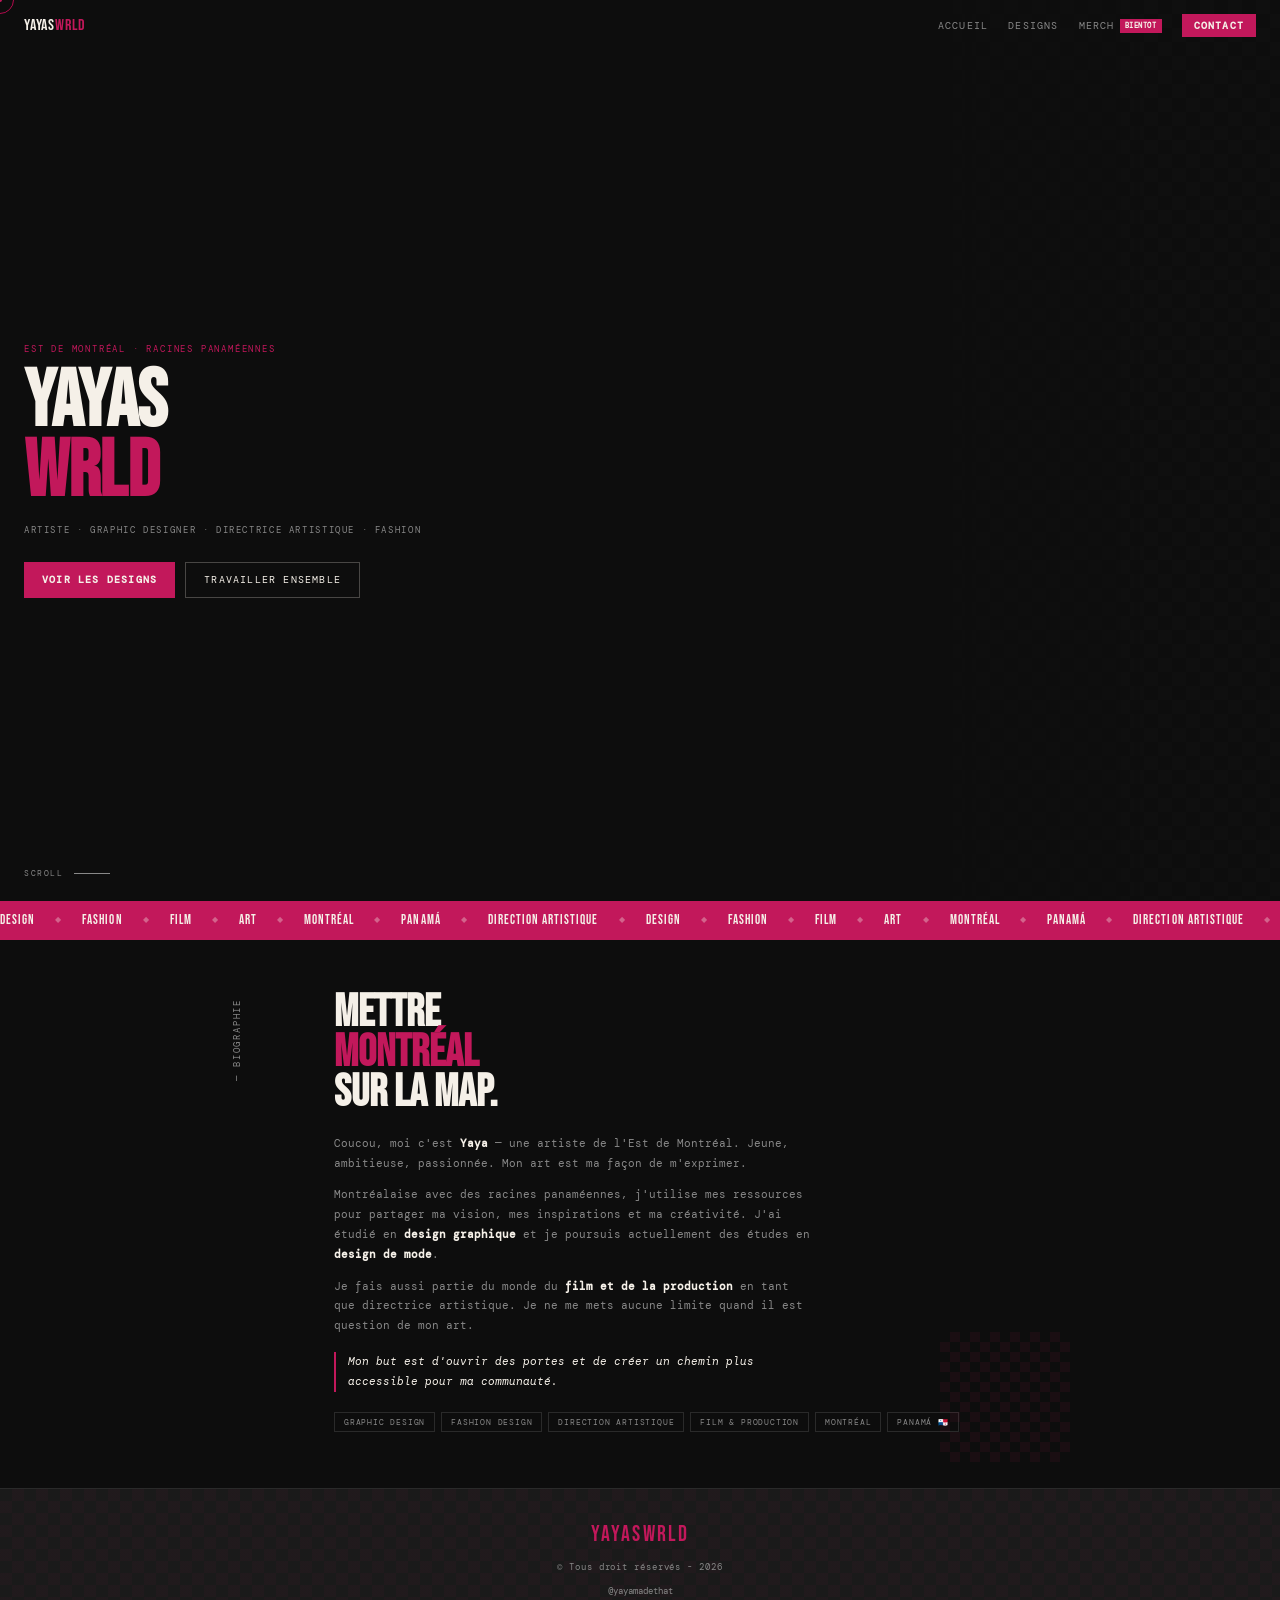
<file: yayaSite/frontend/index.html>
<!DOCTYPE html>
<html lang="fr">
<head>
  <meta charset="UTF-8"/>
  <meta name="viewport" content="width=device-width, initial-scale=1.0"/>
  <title>YayasWrld — Artiste · Designer · Directrice Artistique</title>
  <link rel="preconnect" href="https://fonts.googleapis.com">
  <link href="https://fonts.googleapis.com/css2?family=Bebas+Neue&family=DM+Mono:ital,wght@0,300;0,400;1,300&family=Archivo+Black&display=swap" rel="stylesheet">
  <link rel="stylesheet" href="style.css">
</head>
<body>

  <div class="cursor" id="cursor"></div>
  <div class="cursor-dot" id="cursorDot"></div>

  <nav class="navbar" id="navbar">
    <a href="index.html" class="nav-logo">YAYAS<span>WRLD</span></a>
    <button class="nav-toggle" id="navToggle" aria-label="Menu">
      <span></span><span></span><span></span>
    </button>
    <ul class="nav-links" id="navLinks">
      <li><a href="index.html" class="nav-link active">Accueil</a></li>
      <li><a href="designs.html" class="nav-link">Designs</a></li>
      <li><a href="merch.html" class="nav-link nav-merch">Merch <span class="badge">Bientôt</span></a></li>
      <li><a href="contact.html" class="nav-link nav-cta">Contact</a></li>
    </ul>
  </nav>

  <!-- HERO -->
  <section class="hero" id="accueil">
    <div class="hero-checker" aria-hidden="true"></div>
    <div class="hero-content">
      <p class="hero-eyebrow reveal">Est de Montréal · Racines Panaméennes</p>
      <h1 class="hero-title reveal delay-1">
        <span class="title-line">YAYAS</span>
        <span class="title-line accent">WRLD</span>
      </h1>
      <p class="hero-sub reveal delay-2">Artiste · Graphic Designer · Directrice Artistique · Fashion</p>
      <div class="hero-actions reveal delay-3">
        <a href="designs.html" class="btn btn-primary">Voir les designs</a>
        <a href="contact.html" class="btn btn-ghost">Travailler ensemble</a>
      </div>
    </div>
    <div class="hero-scroll" aria-hidden="true">
      <span>SCROLL</span>
      <div class="scroll-line"></div>
    </div>
  </section>

  <!-- MARQUEE -->
  <div class="marquee-strip" aria-hidden="true">
    <div class="marquee-track">
      <span>DESIGN</span><span class="dot">◆</span>
      <span>FASHION</span><span class="dot">◆</span>
      <span>FILM</span><span class="dot">◆</span>
      <span>ART</span><span class="dot">◆</span>
      <span>MONTRÉAL</span><span class="dot">◆</span>
      <span>PANAMÁ</span><span class="dot">◆</span>
      <span>DIRECTION ARTISTIQUE</span><span class="dot">◆</span>
      <span>DESIGN</span><span class="dot">◆</span>
      <span>FASHION</span><span class="dot">◆</span>
      <span>FILM</span><span class="dot">◆</span>
      <span>ART</span><span class="dot">◆</span>
      <span>MONTRÉAL</span><span class="dot">◆</span>
      <span>PANAMÁ</span><span class="dot">◆</span>
      <span>DIRECTION ARTISTIQUE</span><span class="dot">◆</span>
    </div>
  </div>

  <!-- BIOGRAPHIE -->
  <section class="bio-section" id="biographie">
    <div class="bio-grid">
      <div class="bio-label-col">
        <span class="section-label vertical">— Biographie</span>
      </div>
      <div class="bio-content reveal">
        <h2 class="bio-title">Mettre<br><em>Montréal</em><br>sur la map.</h2>
        <div class="bio-text">
          <p>Coucou, moi c'est <strong>Yaya</strong> — une artiste de l'Est de Montréal. Jeune, ambitieuse, passionnée. Mon art est ma façon de m'exprimer.</p>
          <p>Montréalaise avec des racines panaméennes, j'utilise mes ressources pour partager ma vision, mes inspirations et ma créativité. J'ai étudié en <strong>design graphique</strong> et je poursuis actuellement des études en <strong>design de mode</strong>.</p>
          <p>Je fais aussi partie du monde du <strong>film et de la production</strong> en tant que directrice artistique. Je ne me mets aucune limite quand il est question de mon art.</p>
          <p class="bio-mission">Mon but est d'ouvrir des portes et de créer un chemin plus accessible pour ma communauté.</p>
        </div>
        <div class="bio-tags">
          <span class="tag">Graphic Design</span>
          <span class="tag">Fashion Design</span>
          <span class="tag">Direction Artistique</span>
          <span class="tag">Film & Production</span>
          <span class="tag">Montréal</span>
          <span class="tag">Panamá 🇵🇦</span>
        </div>
      </div>
      <div class="bio-checker-deco" aria-hidden="true"></div>
    </div>
  </section>

  <footer class="footer">
    <div class="footer-checker" aria-hidden="true"></div>
    <div class="footer-content">
      <span class="footer-logo">YAYASWRLD</span>
      <p class="footer-copy">© Tous droit réservés - 2026</p>
      <a href="https://instagram.com/yayamadethat" target="_blank" class="footer-ig">@yayamadethat</a>
    </div>
  </footer>

  <script src="app.js"></script>
</body>
</html>
</file>
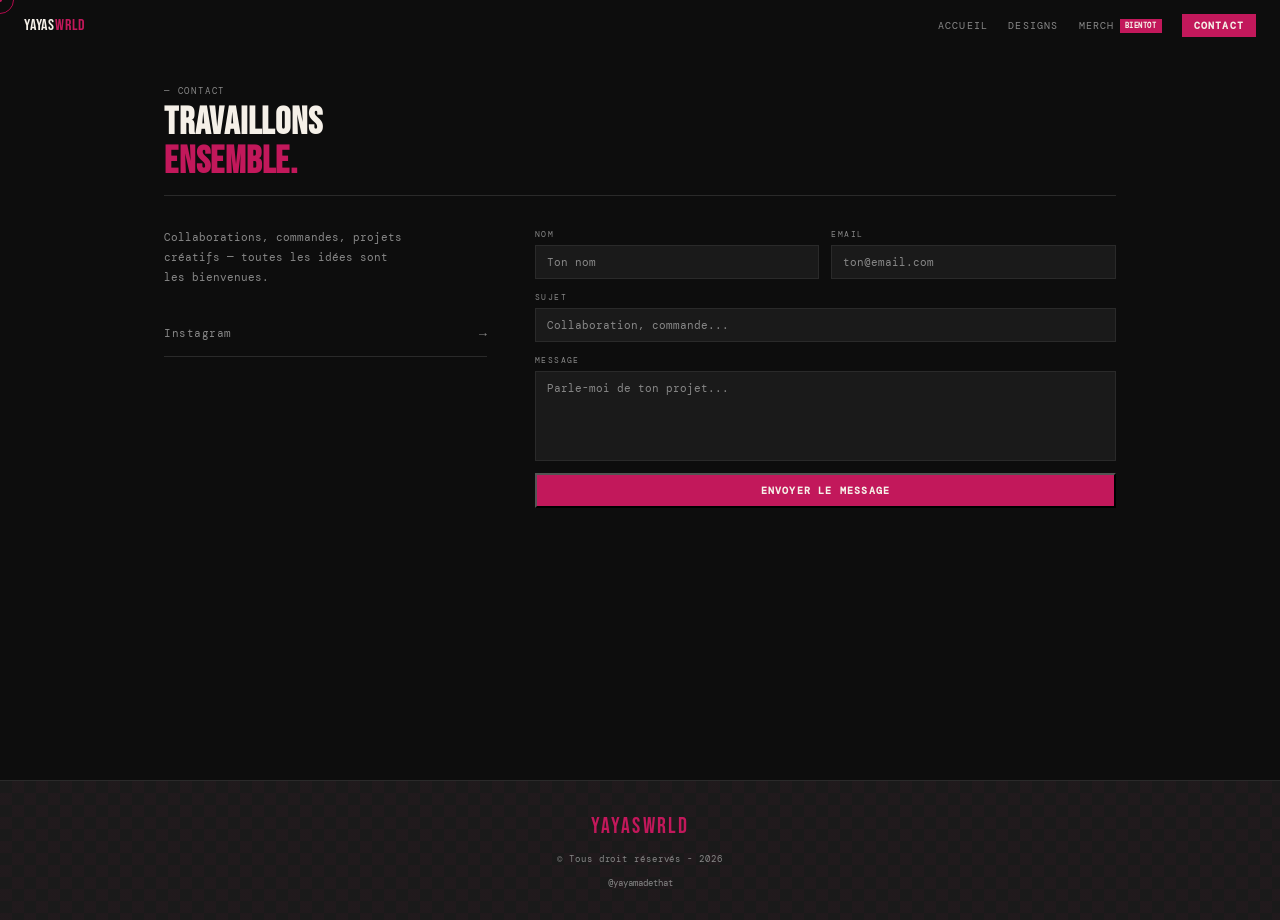
<file: yayaSite/frontend/contact.html>
<!DOCTYPE html>
<html lang="fr">
<head>
  <meta charset="UTF-8"/>
  <meta name="viewport" content="width=device-width, initial-scale=1.0"/>
  <title>Contact — YayasWrld</title>
  <link rel="preconnect" href="https://fonts.googleapis.com">
  <link href="https://fonts.googleapis.com/css2?family=Bebas+Neue&family=DM+Mono:ital,wght@0,300;0,400;1,300&family=Archivo+Black&display=swap" rel="stylesheet">
  <link rel="stylesheet" href="style.css">
</head>
<body>

  <div class="cursor" id="cursor"></div>
  <div class="cursor-dot" id="cursorDot"></div>

  <nav class="navbar scrolled" id="navbar">
    <a href="index.html" class="nav-logo">YAYAS<span>WRLD</span></a>
    <button class="nav-toggle" id="navToggle" aria-label="Menu">
      <span></span><span></span><span></span>
    </button>
    <ul class="nav-links" id="navLinks">
      <li><a href="index.html" class="nav-link">Accueil</a></li>
      <li><a href="designs.html" class="nav-link">Designs</a></li>
      <li><a href="merch.html" class="nav-link nav-merch">Merch <span class="badge">Bientôt</span></a></li>
      <li><a href="contact.html" class="nav-link active nav-cta">Contact</a></li>
    </ul>
  </nav>

  <main class="page-main">
    <div class="page-header reveal">
      <span class="section-label">— Contact</span>
      <h1 class="section-title">Travaillons<br><em>ensemble.</em></h1>
    </div>

    <div class="contact-grid">
      <div class="contact-info reveal">
        <p class="contact-desc">
          Collaborations, commandes, projets créatifs — toutes les idées sont les bienvenues.
        </p>
        <div class="contact-links">
          <a href="https://instagram.com/yayamadethat" target="_blank" class="contact-link">
            <span class="link-label">Instagram</span>
            <span class="link-arrow">→</span>
          </a>
        </div>
      </div>

      <!--
        Netlify Forms — les messages arrivent dans ton dashboard Netlify → Forms.
        Tu peux configurer une notification email dans Netlify → Forms → Settings.
        Aucun backend Java requis.
      -->
      <form
        name="contact"
        method="POST"
        data-netlify="true"
        netlify-honeypot="bot-field"
        class="contact-form reveal delay-1"
        id="contactForm"
      >
        <input type="hidden" name="form-name" value="contact"/>
        <p style="display:none"><input name="bot-field"/></p>

        <div class="form-row">
          <div class="form-group">
            <label for="contactName">Nom</label>
            <input type="text" id="contactName" name="name" placeholder="Ton nom" required/>
          </div>
          <div class="form-group">
            <label for="contactEmail">Email</label>
            <input type="email" id="contactEmail" name="email" placeholder="ton@email.com" required/>
          </div>
        </div>
        <div class="form-group">
          <label for="contactSubject">Sujet</label>
          <input type="text" id="contactSubject" name="subject" placeholder="Collaboration, commande..." required/>
        </div>
        <div class="form-group">
          <label for="contactMessage">Message</label>
          <textarea id="contactMessage" name="message" placeholder="Parle-moi de ton projet..." rows="5" required></textarea>
        </div>
        <button type="submit" class="btn btn-primary full-width" id="submitBtn">
          Envoyer le message
        </button>
        <p class="form-feedback" id="formFeedback"></p>
      </form>
    </div>
  </main>

  <footer class="footer">
    <div class="footer-checker" aria-hidden="true"></div>
    <div class="footer-content">
      <span class="footer-logo">YAYASWRLD</span>
      <p class="footer-copy">© Tous droit réservés - 2026</p>
      <a href="https://instagram.com/yayamadethat" target="_blank" class="footer-ig">@yayamadethat</a>
    </div>
  </footer>

  <script src="app.js"></script>
</body>
</html>
</file>
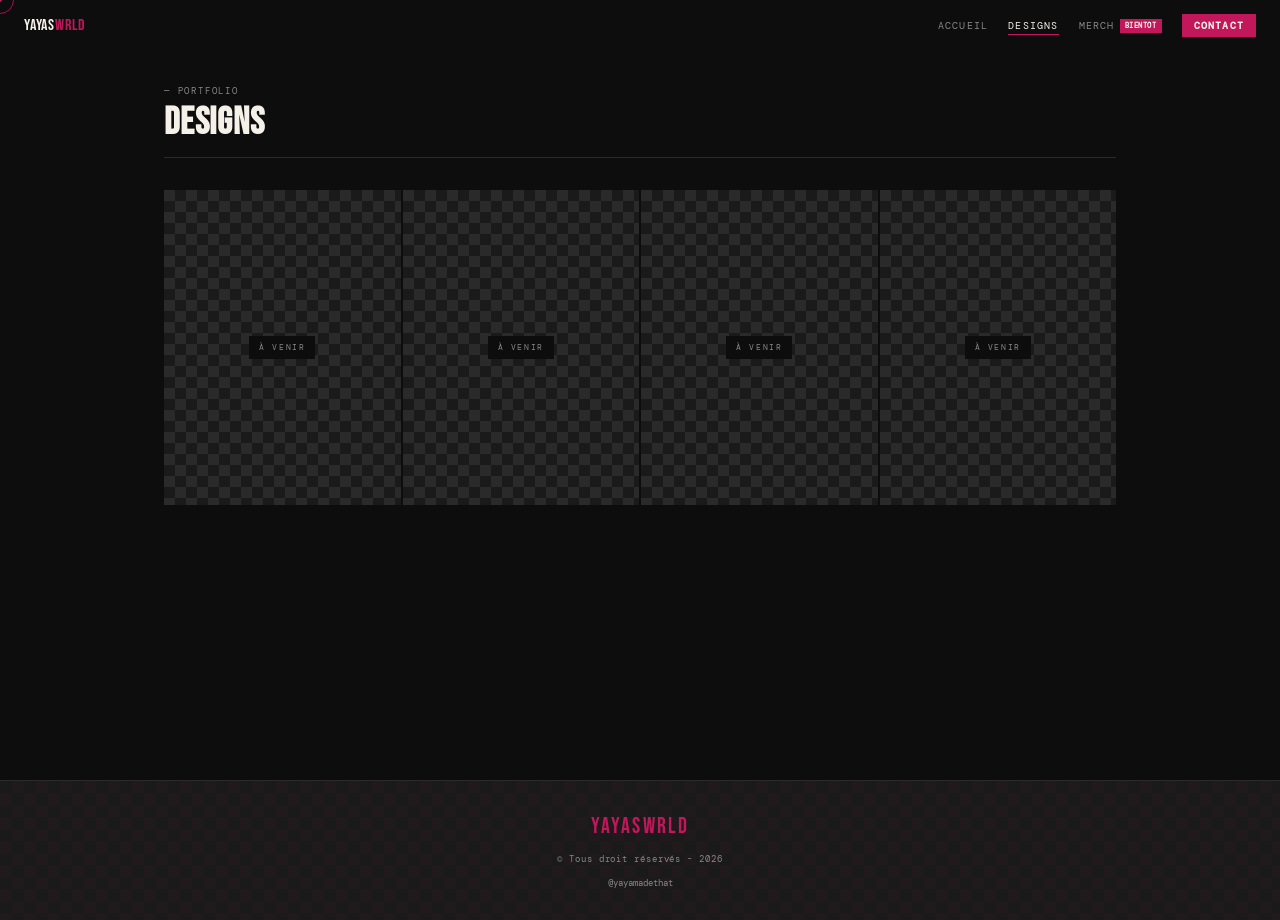
<file: yayaSite/frontend/designs.html>
<!DOCTYPE html>
<html lang="fr">
<head>
  <meta charset="UTF-8"/>
  <meta name="viewport" content="width=device-width, initial-scale=1.0"/>
  <title>Designs — YayasWrld</title>
  <link rel="preconnect" href="https://fonts.googleapis.com">
  <link href="https://fonts.googleapis.com/css2?family=Bebas+Neue&family=DM+Mono:ital,wght@0,300;0,400;1,300&family=Archivo+Black&display=swap" rel="stylesheet">
  <link rel="stylesheet" href="style.css">
</head>
<body>

  <div class="cursor" id="cursor"></div>
  <div class="cursor-dot" id="cursorDot"></div>

  <nav class="navbar scrolled" id="navbar">
    <a href="index.html" class="nav-logo">YAYAS<span>WRLD</span></a>
    <button class="nav-toggle" id="navToggle" aria-label="Menu">
      <span></span><span></span><span></span>
    </button>
    <ul class="nav-links" id="navLinks">
      <li><a href="index.html" class="nav-link">Accueil</a></li>
      <li><a href="designs.html" class="nav-link active">Designs</a></li>
      <li><a href="merch.html" class="nav-link nav-merch">Merch <span class="badge">Bientôt</span></a></li>
      <li><a href="contact.html" class="nav-link nav-cta">Contact</a></li>
    </ul>
  </nav>

  <main class="page-main">
    <div class="page-header reveal">
      <span class="section-label">— Portfolio</span>
      <h1 class="section-title">Designs</h1>
    </div>

    <!--
      COMMENT AJOUTER UN DESIGN :
      1. Mets l'image dans le dossier designs/
      2. Copie un bloc <div class="design-card"> ci-dessous
      3. Change src="designs/TON-IMAGE.jpg", la catégorie et le titre
    -->
    <div class="designs-grid">

      <!-- Projet 1 — remplace src par ton image -->
      <div class="design-card reveal">
        <div class="design-img-wrap">
          <div class="img-placeholder"><span>À venir</span></div>
          <!-- Quand tu as une image : -->
          <!-- <img src="designs/nom-du-fichier.jpg" alt="Titre du projet" loading="lazy"/> -->
        </div>
        <div class="design-info">
          <span class="design-cat">Graphic Design</span>
          <h3 class="design-title">Projet 01</h3>
        </div>
      </div>

      <!-- Projet 2 -->
      <div class="design-card reveal delay-1">
        <div class="design-img-wrap">
          <div class="img-placeholder"><span>À venir</span></div>
        </div>
        <div class="design-info">
          <span class="design-cat">Fashion</span>
          <h3 class="design-title">Projet 02</h3>
        </div>
      </div>

      <!-- Projet 3 -->
      <div class="design-card reveal delay-2">
        <div class="design-img-wrap">
          <div class="img-placeholder"><span>À venir</span></div>
        </div>
        <div class="design-info">
          <span class="design-cat">Direction Artistique</span>
          <h3 class="design-title">Projet 03</h3>
        </div>
      </div>

      <!-- Projet 4 -->
      <div class="design-card reveal delay-3">
        <div class="design-img-wrap">
          <div class="img-placeholder"><span>À venir</span></div>
        </div>
        <div class="design-info">
          <span class="design-cat">Film</span>
          <h3 class="design-title">Projet 04</h3>
        </div>
      </div>

    </div>
  </main>

  <footer class="footer">
    <div class="footer-checker" aria-hidden="true"></div>
    <div class="footer-content">
      <span class="footer-logo">YAYASWRLD</span>
      <p class="footer-copy">© Tous droit réservés - 2026</p>
      <a href="https://instagram.com/yayamadethat" target="_blank" class="footer-ig">@yayamadethat</a>
    </div>
  </footer>

  <script src="app.js"></script>
</body>
</html>
</file>
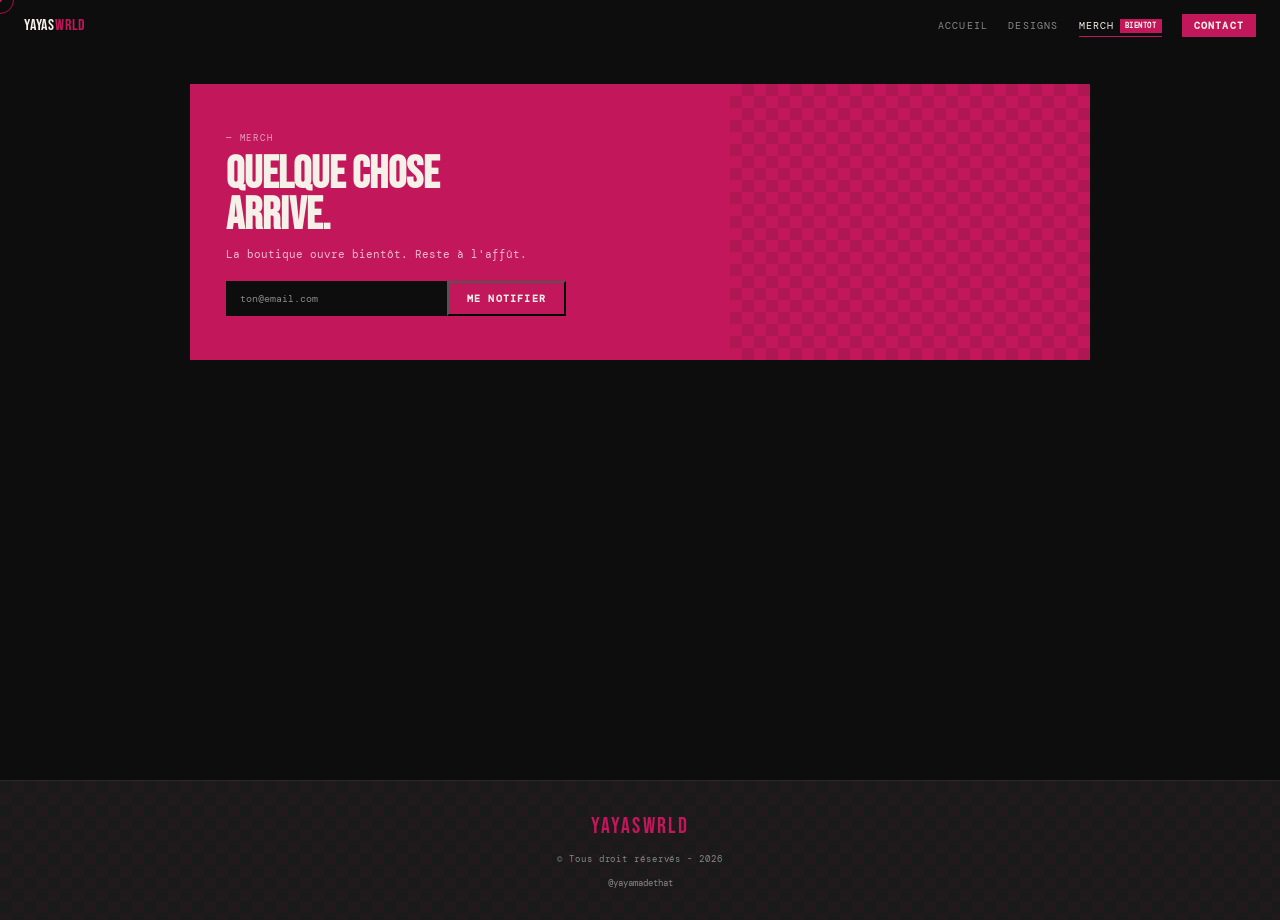
<file: yayaSite/frontend/merch.html>
<!DOCTYPE html>
<html lang="fr">
<head>
  <meta charset="UTF-8"/>
  <meta name="viewport" content="width=device-width, initial-scale=1.0"/>
  <title>Merch — YayasWrld</title>
  <link rel="preconnect" href="https://fonts.googleapis.com">
  <link href="https://fonts.googleapis.com/css2?family=Bebas+Neue&family=DM+Mono:ital,wght@0,300;0,400;1,300&family=Archivo+Black&display=swap" rel="stylesheet">
  <link rel="stylesheet" href="style.css">
</head>
<body>

  <div class="cursor" id="cursor"></div>
  <div class="cursor-dot" id="cursorDot"></div>

  <nav class="navbar scrolled" id="navbar">
    <a href="index.html" class="nav-logo">YAYAS<span>WRLD</span></a>
    <button class="nav-toggle" id="navToggle" aria-label="Menu">
      <span></span><span></span><span></span>
    </button>
    <ul class="nav-links" id="navLinks">
      <li><a href="index.html" class="nav-link">Accueil</a></li>
      <li><a href="designs.html" class="nav-link">Designs</a></li>
      <li><a href="merch.html" class="nav-link active nav-merch">Merch <span class="badge">Bientôt</span></a></li>
      <li><a href="contact.html" class="nav-link nav-cta">Contact</a></li>
    </ul>
  </nav>

  <main class="page-main merch-page">
    <div class="merch-inner reveal">
      <div class="merch-checker" aria-hidden="true"></div>
      <div class="merch-content">
        <span class="section-label light">— Merch</span>
        <h1 class="merch-title">Quelque chose<br>arrive.</h1>
        <p class="merch-sub">La boutique ouvre bientôt. Reste à l'affût.</p>

        <!--
          Netlify Forms — aucun backend requis.
          Netlify intercepte la soumission automatiquement.
          Les emails apparaissent dans ton dashboard Netlify → Forms.
        -->
        <form
          name="merch-notify"
          method="POST"
          data-netlify="true"
          netlify-honeypot="bot-field"
          class="merch-form"
          id="notifyForm"
        >
          <!-- Champ anti-spam caché -->
          <input type="hidden" name="form-name" value="merch-notify"/>
          <p style="display:none"><input name="bot-field"/></p>

          <input
            type="email"
            name="email"
            placeholder="ton@email.com"
            class="merch-input"
            id="notifyEmail"
            required
          />
          <button type="submit" class="btn btn-pink">Me notifier</button>
        </form>

        <p class="merch-confirm" id="merchConfirm" style="display:none">
          ✓ Tu seras notifié·e au lancement !
        </p>
      </div>
    </div>
  </main>

  <footer class="footer">
    <div class="footer-checker" aria-hidden="true"></div>
    <div class="footer-content">
      <span class="footer-logo">YAYASWRLD</span>
      <p class="footer-copy">© Tous droit réservés - 2026</p>
      <a href="https://instagram.com/yayamadethat" target="_blank" class="footer-ig">@yayamadethat</a>
    </div>
  </footer>

  <script src="app.js"></script>
</body>
</html>
</file>
<file: yayaSite/frontend/style.css>
/* =============================================
   YAYASWRLD — CSS · Multi-page
   Palette : Noir #0D0D0D · Rose #C2185B · Blanc #F5F0E8
   ============================================= */

:root {
  --black:      #0D0D0D;
  --pink:       #C2185B;
  --pink-light: #E91E8C;
  --white:      #F5F0E8;
  --grey:       #1A1A1A;
  --grey2:      #2A2A2A;
  --text-muted: #888;
  --font-display: 'Bebas Neue', sans-serif;
  --font-head:    'Archivo Black', sans-serif;
  --font-body:    'DM Mono', monospace;
  --nav-h: 52px;
  --ease: cubic-bezier(0.16, 1, 0.3, 1);
}

*, *::before, *::after { box-sizing: border-box; margin: 0; padding: 0; }
html { scroll-behavior: smooth; }
body {
  background: var(--black); color: var(--white);
  font-family: var(--font-body); font-size: 12px;
  line-height: 1.6; overflow-x: hidden; cursor: none;
}
a { text-decoration: none; color: inherit; }
img { max-width: 100%; display: block; }

/* ---- CURSOR ---- */
.cursor {
  width: 28px; height: 28px;
  border: 1px solid var(--pink); border-radius: 50%;
  position: fixed; top: 0; left: 0; pointer-events: none;
  z-index: 9999; transform: translate(-50%,-50%);
  transition: transform 0.15s var(--ease); mix-blend-mode: difference;
}
.cursor-dot {
  width: 4px; height: 4px; background: var(--pink);
  border-radius: 50%; position: fixed; top: 0; left: 0;
  pointer-events: none; z-index: 9999; transform: translate(-50%,-50%);
}
::-webkit-scrollbar { width: 3px; }
::-webkit-scrollbar-track { background: var(--black); }
::-webkit-scrollbar-thumb { background: var(--pink); }

/* ---- NAVBAR ---- */
.navbar {
  position: fixed; top: 0; left: 0; right: 0;
  height: var(--nav-h);
  display: flex; align-items: center; justify-content: space-between;
  padding: 0 24px; z-index: 100;
  transition: background 0.4s, border-bottom 0.4s;
}
.navbar.scrolled {
  background: rgba(13,13,13,0.97);
  border-bottom: 1px solid var(--grey2);
  backdrop-filter: blur(10px);
}
.nav-logo {
  font-family: var(--font-display); font-size: 16px;
  letter-spacing: 0.05em; color: var(--white);
}
.nav-logo span { color: var(--pink); }
.nav-links { display: flex; gap: 20px; list-style: none; align-items: center; }
.nav-link {
  font-size: 10px; letter-spacing: 0.12em; text-transform: uppercase;
  color: var(--text-muted); transition: color 0.2s; position: relative;
}
.nav-link::after {
  content: ''; position: absolute; bottom: -3px; left: 0;
  width: 0; height: 1px; background: var(--pink);
  transition: width 0.3s var(--ease);
}
.nav-link:hover, .nav-link.active { color: var(--white); }
.nav-link:hover::after, .nav-link.active::after { width: 100%; }
.nav-merch { display: flex; align-items: center; gap: 5px; }
.badge {
  background: var(--pink); color: var(--white);
  font-size: 7px; padding: 1px 5px; font-weight: 700;
  letter-spacing: 0.08em; text-transform: uppercase;
}
.nav-cta {
  background: var(--pink); color: var(--white) !important;
  padding: 5px 12px; font-weight: 700;
  transition: background 0.2s !important;
}
.nav-cta::after { display: none; }
.nav-cta:hover { background: var(--pink-light); }
.nav-toggle { display: none; }

/* ---- BUTTONS ---- */
.btn {
  display: inline-flex; align-items: center; gap: 6px;
  padding: 9px 18px; font-family: var(--font-body);
  font-size: 10px; letter-spacing: 0.12em; text-transform: uppercase;
  transition: all 0.2s var(--ease); cursor: none;
}
.btn-primary { background: var(--pink); color: var(--white); font-weight: 700; }
.btn-primary:hover { background: var(--pink-light); transform: translateY(-1px); }
.btn-ghost { border: 1px solid rgba(245,240,232,0.25); color: var(--white); }
.btn-ghost:hover { border-color: var(--pink); color: var(--pink); }
.btn-pink { background: var(--pink); color: var(--white); font-weight: 700; }
.btn-pink:hover { background: var(--pink-light); }
.full-width { width: 100%; justify-content: center; }

/* ---- PAGE MAIN (pages internes) ---- */
.page-main {
  padding: calc(var(--nav-h) + 32px) 24px 56px;
  max-width: 1000px; margin: 0 auto;
  min-height: calc(100vh - 120px);
}
.merch-page {
  max-width: 100%;
  padding: calc(var(--nav-h) + 32px) 24px 56px;
}
.page-header {
  margin-bottom: 32px;
  border-bottom: 1px solid var(--grey2);
  padding-bottom: 14px;
}
.page-header .section-label { margin-bottom: 6px; display: block; }

/* ---- SECTION LABELS & TITLES ---- */
.section-label {
  font-size: 9px; letter-spacing: 0.2em; text-transform: uppercase;
  color: var(--text-muted); display: inline-block;
}
.section-label.vertical {
  writing-mode: vertical-rl; transform: rotate(180deg);
}
.section-label.light { color: rgba(255,255,255,0.6); }
.section-title {
  font-family: var(--font-display);
  font-size: clamp(24px, 3vw, 40px);
  line-height: 1; letter-spacing: 0.02em;
}
.section-title em { color: var(--pink); font-style: normal; }

/* ---- HERO ---- */
.hero {
  min-height: 100vh; display: flex; align-items: center;
  padding: calc(var(--nav-h) + 28px) 24px 40px;
  position: relative; overflow: hidden;
}
.hero-checker {
  position: absolute; top: 0; right: 0; width: 38%; height: 100%;
  background-image: repeating-conic-gradient(var(--grey) 0% 25%, transparent 0% 50%);
  background-size: 28px 28px; opacity: 0.22;
  mask-image: linear-gradient(to left, black 0%, transparent 100%);
}
.hero-content { position: relative; z-index: 2; max-width: 560px; }
.hero-eyebrow {
  font-size: 9px; letter-spacing: 0.2em; text-transform: uppercase;
  color: var(--pink); margin-bottom: 10px;
}
.hero-title {
  font-family: var(--font-display);
  font-size: clamp(44px, 7vw, 80px);
  line-height: 0.88; letter-spacing: -0.01em;
  margin-bottom: 16px; display: flex; flex-direction: column;
}
.title-line { display: block; }
.title-line.accent { color: var(--pink); }
.hero-sub {
  font-size: 9px; letter-spacing: 0.18em; text-transform: uppercase;
  color: var(--text-muted); margin-bottom: 24px;
}
.hero-actions { display: flex; gap: 10px; flex-wrap: wrap; }
.hero-scroll {
  position: absolute; bottom: 20px; left: 24px;
  display: flex; align-items: center; gap: 10px;
  font-size: 8px; letter-spacing: 0.2em;
  color: var(--text-muted); text-transform: uppercase;
}
.scroll-line {
  width: 36px; height: 1px; background: var(--text-muted);
  animation: scrollPulse 2s infinite;
}
@keyframes scrollPulse { 0%,100% { opacity:0.3; } 50% { opacity:1; } }

/* ---- MARQUEE ---- */
.marquee-strip {
  background: var(--pink); overflow: hidden; padding: 9px 0;
  border-top: 1px solid var(--black); border-bottom: 1px solid var(--black);
}
.marquee-track {
  display: flex; gap: 20px; align-items: center; white-space: nowrap;
  animation: marquee 20s linear infinite;
  font-family: var(--font-display); font-size: 13px;
  letter-spacing: 0.08em; color: var(--white);
}
.marquee-track .dot { color: var(--white); opacity: 0.35; font-size: 8px; }
@keyframes marquee { from { transform:translateX(0); } to { transform:translateX(-50%); } }

/* ---- BIOGRAPHIE ---- */
.bio-section { padding: 52px 24px 56px; position: relative; overflow: hidden; }
.bio-grid {
  display: grid; grid-template-columns: 72px 1fr;
  gap: 0 32px; max-width: 820px; margin: 0 auto; position: relative;
}
.bio-label-col { padding-top: 6px; }
.bio-title {
  font-family: var(--font-display);
  font-size: clamp(28px, 3.5vw, 48px);
  line-height: 0.9; margin-bottom: 20px; color: var(--white);
}
.bio-title em { color: var(--pink); font-style: normal; }
.bio-text p {
  color: var(--text-muted); margin-bottom: 12px;
  max-width: 480px; line-height: 1.8; font-size: 11px;
}
.bio-text strong { color: var(--white); }
.bio-mission {
  color: var(--white) !important; font-style: italic;
  border-left: 2px solid var(--pink);
  padding-left: 12px !important; margin-top: 16px !important;
}
.bio-tags { display: flex; flex-wrap: wrap; gap: 6px; margin-top: 20px; }
.tag {
  border: 1px solid var(--grey2); padding: 3px 9px;
  font-size: 8px; letter-spacing: 0.1em; text-transform: uppercase;
  color: var(--text-muted); transition: all 0.2s;
}
.tag:hover { border-color: var(--pink); color: var(--pink); }
.bio-checker-deco {
  position: absolute; bottom: -30px; right: -20px;
  width: 130px; height: 130px;
  background-image: repeating-conic-gradient(var(--pink) 0% 25%, transparent 0% 50%);
  background-size: 20px 20px; opacity: 0.07; pointer-events: none;
}

/* ---- DESIGNS GRID ---- */
.designs-grid {
  display: grid;
  grid-template-columns: repeat(auto-fill, minmax(200px, 1fr));
  gap: 2px;
}
.design-card {
  position: relative; overflow: hidden;
  aspect-ratio: 3/4; background: var(--grey); cursor: none;
}
.design-card:hover .design-img-wrap img,
.design-card:hover .img-placeholder { transform: scale(1.05); }
.design-card:hover .design-info { transform: translateY(0); }
.design-img-wrap { width: 100%; height: 100%; overflow: hidden; }
.design-img-wrap img {
  width: 100%; height: 100%; object-fit: cover;
  transition: transform 0.5s var(--ease);
}
.img-placeholder {
  width: 100%; height: 100%; display: flex; align-items: center; justify-content: center;
  background-image: repeating-conic-gradient(var(--grey) 0% 25%, var(--grey2) 0% 50%);
  background-size: 22px 22px; transition: transform 0.5s var(--ease);
}
.img-placeholder span {
  font-size: 8px; letter-spacing: 0.2em; text-transform: uppercase;
  color: var(--text-muted); background: var(--black); padding: 5px 10px;
}
.design-info {
  position: absolute; bottom: 0; left: 0; right: 0;
  background: linear-gradient(transparent, rgba(13,13,13,0.95));
  padding: 24px 12px 12px; transform: translateY(100%);
  transition: transform 0.4s var(--ease);
}
.design-cat {
  font-size: 7px; letter-spacing: 0.18em; text-transform: uppercase;
  color: var(--pink); display: block; margin-bottom: 2px;
}
.design-title { font-family: var(--font-head); font-size: 13px; }

/* ---- MERCH ---- */
.merch-inner {
  max-width: 900px; margin: 0 auto; background: var(--pink);
  padding: 44px 36px; position: relative; overflow: hidden;
}
.merch-checker {
  position: absolute; top: 0; right: 0; width: 40%; height: 100%;
  background-image: repeating-conic-gradient(rgba(13,13,13,0.1) 0% 25%, transparent 0% 50%);
  background-size: 24px 24px; pointer-events: none;
}
.merch-content { position: relative; z-index: 2; max-width: 420px; }
.merch-title {
  font-family: var(--font-display);
  font-size: clamp(26px, 3.5vw, 48px);
  line-height: 0.9; color: var(--white); margin: 8px 0 10px;
}
.merch-sub { color: rgba(255,255,255,0.7); font-size: 11px; margin-bottom: 18px; }
.merch-form { display: flex; gap: 0; max-width: 340px; }
.merch-input {
  flex: 1; background: var(--black); color: var(--white);
  border: none; padding: 9px 14px;
  font-family: var(--font-body); font-size: 10px; outline: none;
}
.merch-input::placeholder { color: var(--text-muted); }
.merch-confirm { margin-top: 10px; font-size: 10px; color: var(--white); }

/* ---- CONTACT ---- */
.contact-grid {
  display: grid; grid-template-columns: 1fr 1.8fr;
  gap: 48px; margin-top: 8px;
}
.contact-desc {
  color: var(--text-muted); line-height: 1.8;
  margin-bottom: 24px; font-size: 11px; max-width: 240px;
}
.contact-links { display: flex; flex-direction: column; }
.contact-link {
  display: flex; justify-content: space-between; align-items: center;
  padding: 12px 0; border-bottom: 1px solid var(--grey2);
  color: var(--text-muted); transition: color 0.2s;
}
.contact-link:hover { color: var(--pink); }
.link-label { font-size: 11px; letter-spacing: 0.05em; }
.link-arrow { font-size: 13px; transition: transform 0.2s; }
.contact-link:hover .link-arrow { transform: translateX(3px); }
.contact-form { display: flex; flex-direction: column; gap: 12px; }
.form-row { display: grid; grid-template-columns: 1fr 1fr; gap: 12px; }
.form-group { display: flex; flex-direction: column; gap: 4px; }
.form-group label {
  font-size: 8px; letter-spacing: 0.18em;
  text-transform: uppercase; color: var(--text-muted);
}
.form-group input, .form-group textarea {
  background: var(--grey); border: 1px solid var(--grey2);
  color: var(--white); padding: 9px 11px;
  font-family: var(--font-body); font-size: 11px;
  outline: none; transition: border-color 0.2s; resize: none;
}
.form-group input:focus, .form-group textarea:focus { border-color: var(--pink); }
.form-group input::placeholder, .form-group textarea::placeholder { color: var(--text-muted); }
.form-feedback { font-size: 10px; text-align: center; min-height: 14px; transition: color 0.3s; }
.form-feedback.success { color: var(--pink); }
.form-feedback.error { color: #ff5555; }

/* ---- FOOTER ---- */
.footer {
  background: var(--grey); padding: 28px 24px;
  position: relative; overflow: hidden;
  border-top: 1px solid var(--grey2); text-align: center;
}
.footer-checker {
  position: absolute; inset: 0;
  background-image: repeating-conic-gradient(rgba(194,24,91,0.04) 0% 25%, transparent 0% 50%);
  background-size: 24px 24px; pointer-events: none;
}
.footer-content { position: relative; z-index: 2; }
.footer-logo {
  display: block; font-family: var(--font-display);
  font-size: 22px; letter-spacing: 0.1em;
  color: var(--pink); margin-bottom: 8px;
}
.footer-copy { font-size: 9px; color: var(--text-muted); letter-spacing: 0.1em; margin-bottom: 6px; }
.footer-ig { font-size: 9px; color: var(--text-muted); transition: color 0.2s; }
.footer-ig:hover { color: var(--pink); }

/* ---- REVEAL ---- */
.reveal { opacity: 0; transform: translateY(18px); transition: opacity 0.7s var(--ease), transform 0.7s var(--ease); }
.reveal.visible { opacity: 1; transform: translateY(0); }
.delay-1 { transition-delay: 0.1s; }
.delay-2 { transition-delay: 0.2s; }
.delay-3 { transition-delay: 0.3s; }

/* ---- RESPONSIVE ---- */
@media (max-width: 768px) {
  .navbar { padding: 0 14px; }
  .nav-links {
    display: none; flex-direction: column; gap: 0;
    position: fixed; inset: var(--nav-h) 0 0;
    background: var(--black); padding: 20px 14px; overflow-y: auto;
  }
  .nav-links.open { display: flex; }
  .nav-link { font-size: 11px; padding: 11px 0; border-bottom: 1px solid var(--grey2); color: var(--white); }
  .nav-toggle { display: flex; flex-direction: column; gap: 4px; background: none; border: none; cursor: none; }
  .nav-toggle span { display: block; width: 18px; height: 1.5px; background: var(--white); }

  .hero { padding: calc(var(--nav-h) + 16px) 14px 28px; }
  .hero-title { font-size: clamp(36px, 12vw, 56px); }

  .bio-grid { grid-template-columns: 1fr; }
  .bio-label-col { display: none; }
  .bio-section { padding: 36px 14px 40px; }

  .page-main { padding: calc(var(--nav-h) + 20px) 14px 40px; }
  .contact-grid { grid-template-columns: 1fr; gap: 20px; }
  .form-row { grid-template-columns: 1fr; }
  .merch-inner { padding: 28px 16px; }
  .merch-form { flex-direction: column; }
  .designs-grid { grid-template-columns: repeat(auto-fill, minmax(150px, 1fr)); }
}

@media (max-width: 480px) {
  .cursor, .cursor-dot { display: none; }
  body { cursor: auto; }
  .btn { cursor: pointer; }
}
</file>
